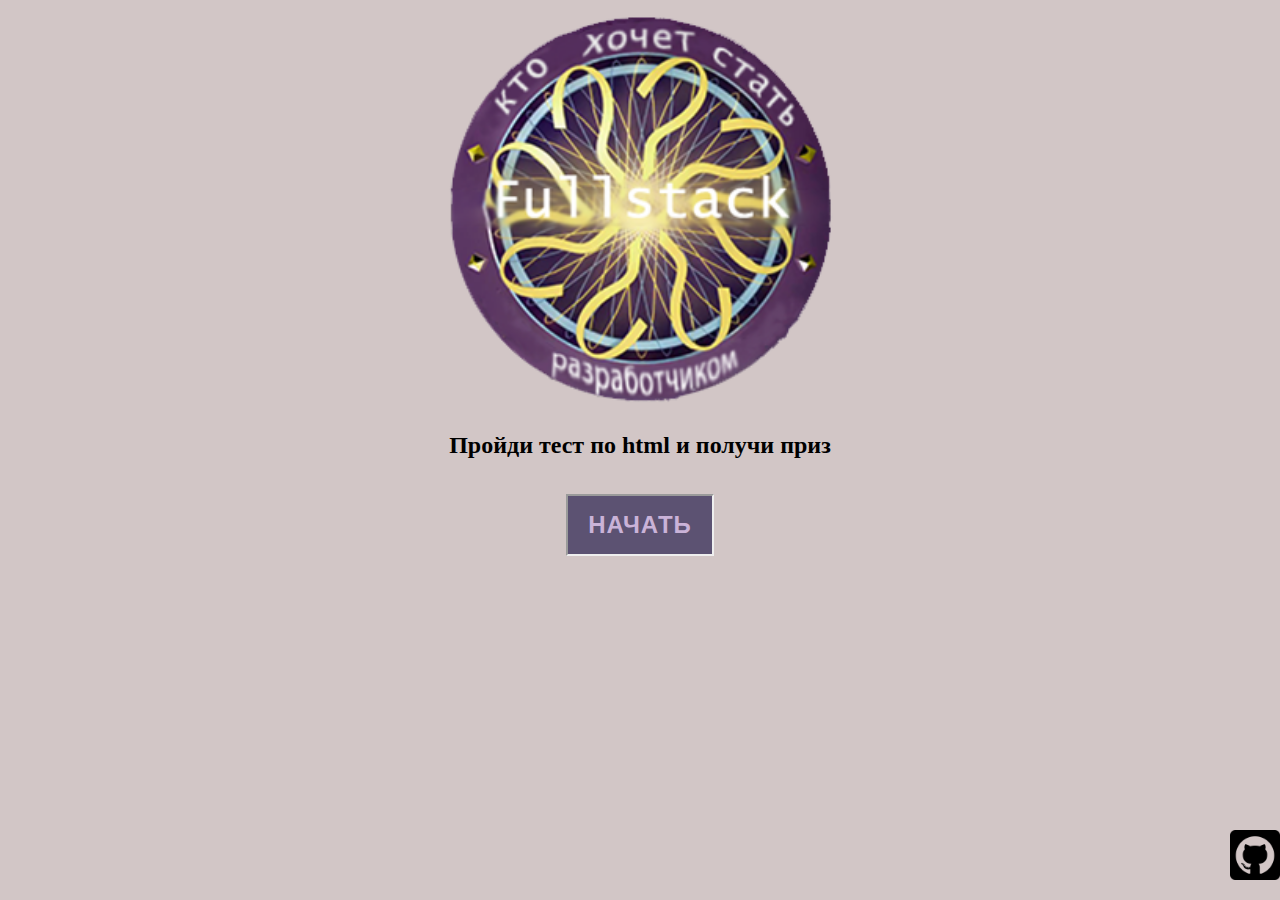
<file: index.html>
<!-- cmd+shift+v посмотреть превью-->
<!DOCTYPE html>
<html lang="ru">
<head>
    <meta charset="UTF-8">
    <title>html тест задания</title>
    <link rel="stylesheet" href="css/site.css"> 
</head>
<body>
    <header class="to_center">
        <img src="media/who wants.png" width="400" alt="Кто хочет стать Fullstack-разработчиком">
        <br>
        <h2>Пройди тест по html и получи приз</h2>
        <a class="url_button" href="pages/first_question.html">начать</a>
    </header>
    <main>
        <p class="Git_icon"><a href="https://github.com/KarmaevAndrey/HTML-proficiency-test"><img src="media/GitHub_icon.png" target="_blank" width="50" 
            height="50" alt="Пример"></a></p>
    </main> 
</body>
</html>
</file>
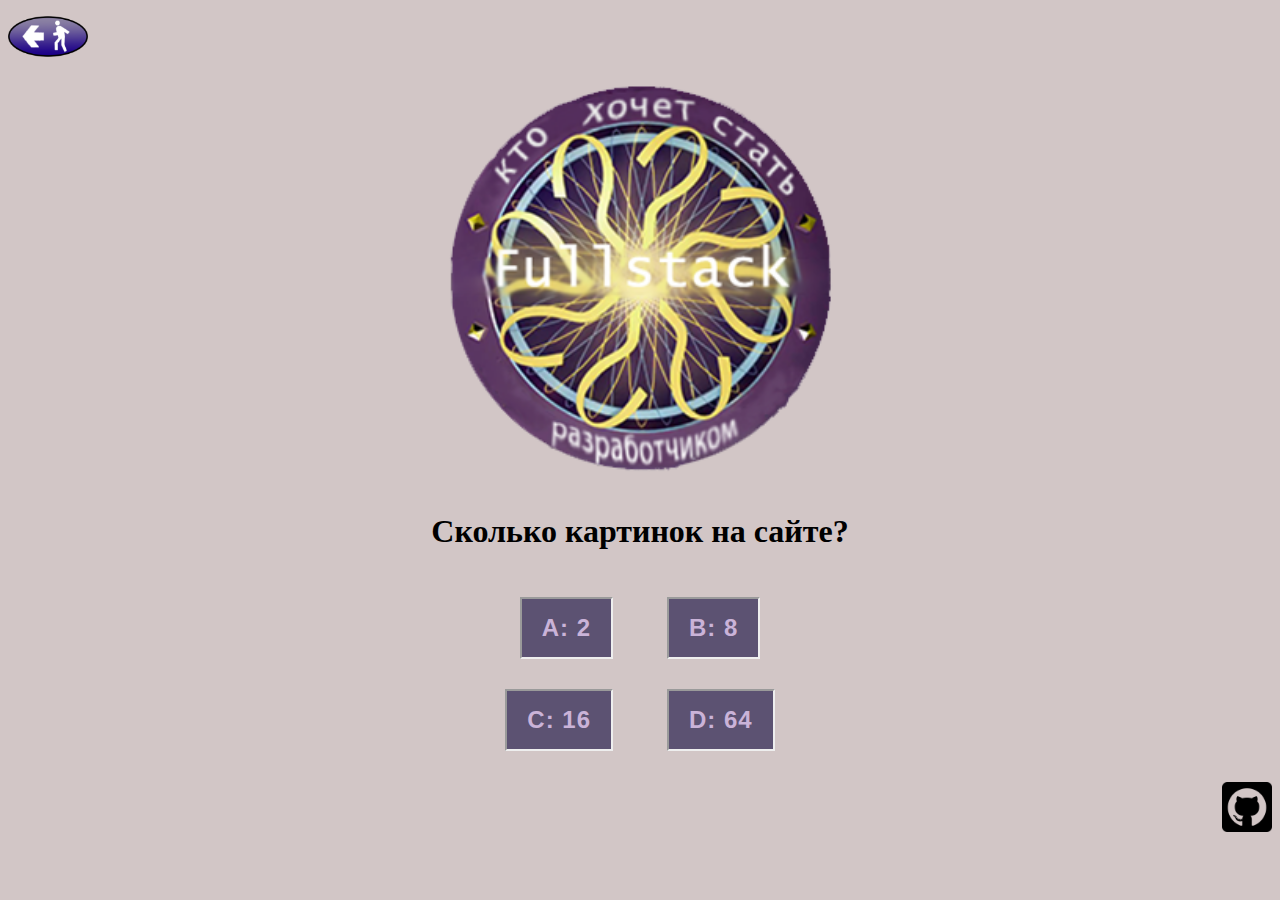
<file: pages/fifth_question.html>
<!DOCTYPE html>
<html lang="ru">

<head>
    <meta charset="UTF-8">
    <title>html тест</title>
    <link rel="stylesheet" href="../css/style_question.css">
</head>

<body>
    <header>
        <p class="asdasd"><a href="../index.html"><img src="../media/exit_game.png" width="80"
                    alt="Выйти из игры"></a></p>
    </header>

    <main class="to_center">
        <img src="../media/who wants.png" width="400" alt="Кто хочет стать Fullstack-разработчиком">
        <br>
        <p class="main_question">Сколько картинок на сайте?</p>
        <a class="question_button" href="../pages/final.html">A: 2</a>
        <a class="question_button" href="../pages/final.html">B: 8</a>
        <br>
        <a class="question_button" href="../pages/final.html">C: 16</a>
        <a class="question_button" href="../pages/final.html">D: 64</a>
    </main>
    <footer>
        <p class="Git_icon"><a href="https://github.com/KarmaevAndrey/HTML-proficiency-test"><img src="../media/GitHub_icon.png" target="_blank"
                    width="50" height="50" alt="Пример"></a>
        </p>
    </footer>
</body>
</html>
</file>
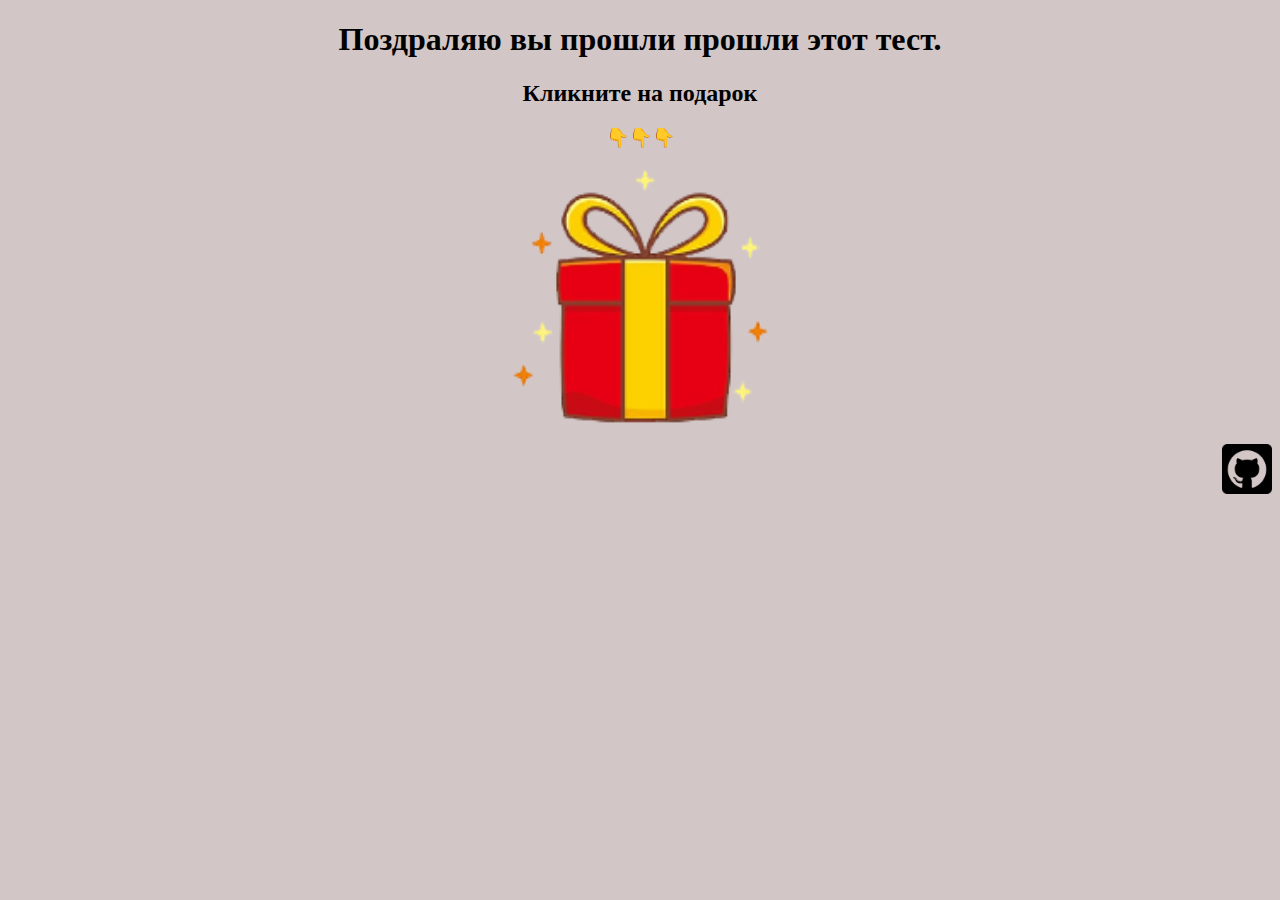
<file: pages/final.html>
<!DOCTYPE html>
<html lang="ru">

<head>
    <meta charset="UTF-8">
    <title>html тест</title>
    <link rel="stylesheet" href="../css/style_question.css">
</head>

<body>
    <header class="to_center">
        <h1 >Поздраляю вы прошли прошли этот тест.</h1>
        <h2>Кликните на подарок</h2>
        <h3>👇👇👇</h3>
    </header>
    <main>
        <p class="presrnt_icon"><a href="https://www.youtube.com/watch?v=dQw4w9WgXcQ&ab_channel=RickAstley"><img src="../media/presrnt.png" target="_blank"
            width="256" height="256" alt="Пример"></a></p>    
    </main>
    <footer>
        <p class="Git_icon"><a href="https://github.com/KarmaevAndrey/HTML-proficiency-test"><img src="../media/GitHub_icon.png" target="_blank"
                    width="50" height="50" alt="Пример"></a>
        </p>
    </footer>
</body>
</html>
</file>
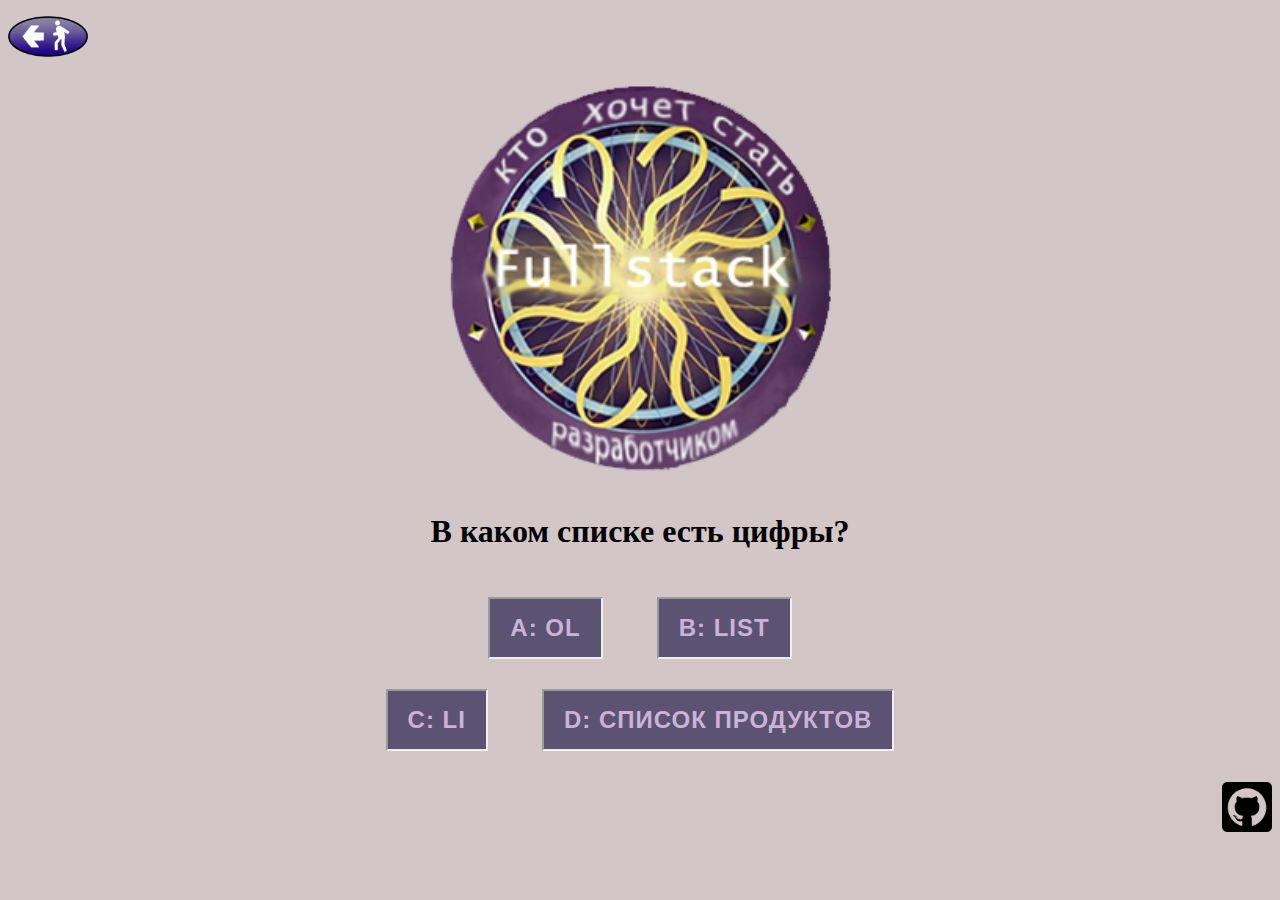
<file: pages/first_question.html>
<!-- cmd+shift+v посмотреть превью-->
<!DOCTYPE html>
<html lang="ru">

<head>
    <meta charset="UTF-8">
    <title>html тест</title>
    <link rel="stylesheet" href="../css/style_question.css">
</head>

<body>
    <header>
        <p class="asdasd"><a href="../index.html"><img src="../media/exit_game.png" width="80"
                    alt="Выйти из игры"></a></p>
    </header>

    <main class="to_center">
        <img src="../media/who wants.png" width="400" alt="Кто хочет стать Fullstack-разработчиком">
        <br>
        <p class="main_question">В каком списке есть цифры?</p>
        <a class="question_button" href="../pages/second_question.html">A: ol</a>
        <a class="question_button" href="../pages/second_question.html">B: List</a>
        <br>
        <a class="question_button" href="../pages/second_question.html">C: li</a>
        <a class="question_button" href="../pages/second_question.html">D: Список продуктов</a>
    </main>
    <footer>
        <p class="Git_icon"><a href="https://github.com/KarmaevAndrey/HTML-proficiency-test"><img src="../media/GitHub_icon.png" target="_blank"
                    width="50" height="50" alt="Пример"></a>
        </p>
    </footer>
</body>
</html>
</file>
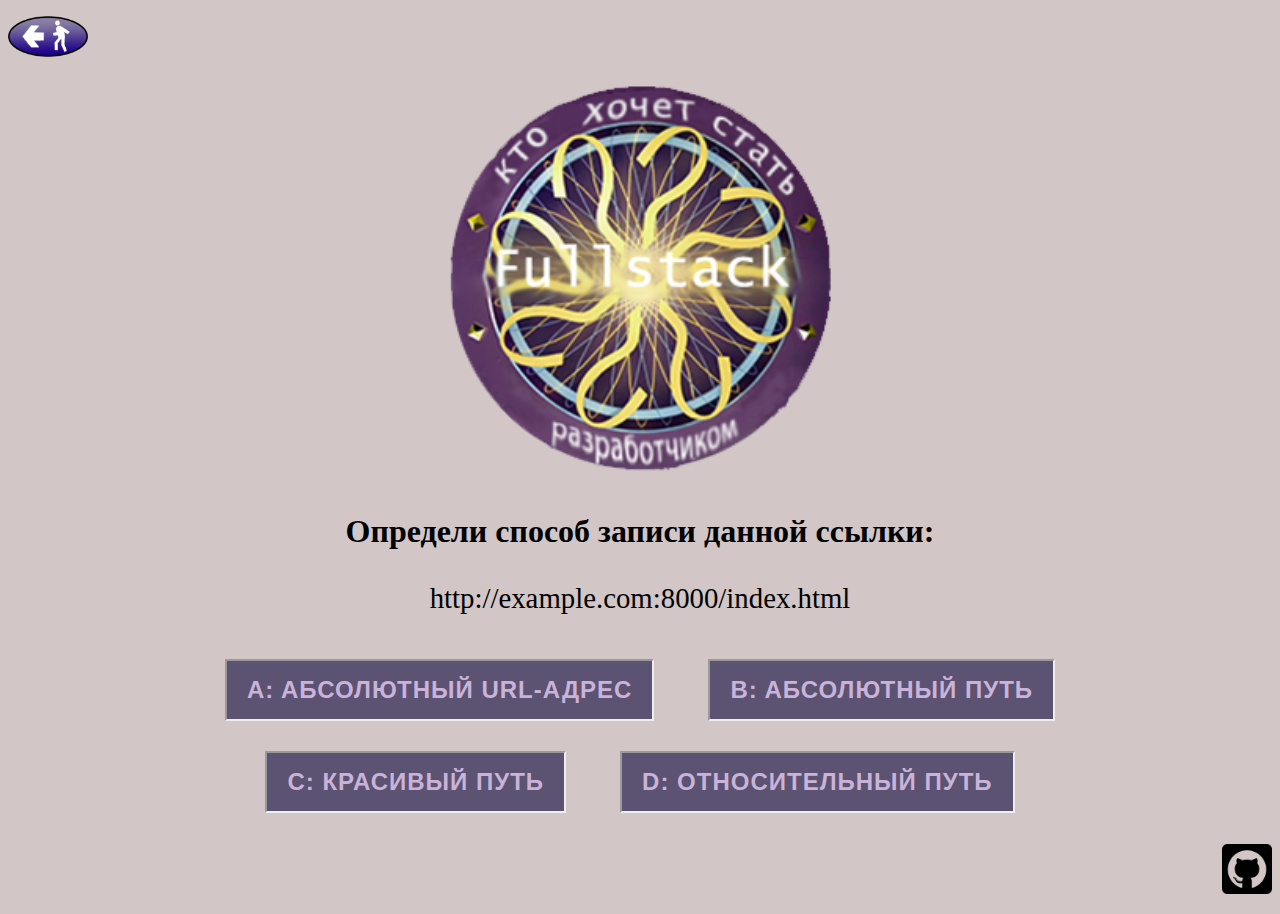
<file: pages/fourth_question.html>
<!DOCTYPE html>
<html lang="ru">

<head>
    <meta charset="UTF-8">
    <title>html тест</title>
    <link rel="stylesheet" href="../css/style_question.css">
</head>

<body>
    <header>
        <p class="asdasd"><a href="../index.html"><img src="../media/exit_game.png" width="80"
                    alt="Выйти из игры"></a></p>
    </header>

    <main class="to_center">
        <img src="../media/who wants.png" width="400" alt="Кто хочет стать Fullstack-разработчиком">
        <br>
        <p class="main_question">Определи способ записи данной ссылки: </p>
        <p class="additional_question">http://example.com:8000/index.html</p>
        <a class="question_button" href="../pages/fifth_question.html">A: Aбсолютный URL-адрес</a>
        <a class="question_button" href="../pages/fifth_question.html">B: Aбсолютный путь</a>
        <br>
        <a class="question_button" href="../pages/fifth_question.html">C: Красивый путь</a>
        <a class="question_button" href="../pages/fifth_question.html">D: Относительный путь</a>
    </main>
    <footer>
        <p class="Git_icon"><a href="https://github.com/KarmaevAndrey/HTML-proficiency-test"><img src="../media/GitHub_icon.png" target="_blank"
                    width="50" height="50" alt="Пример"></a>
        </p>
    </footer>
</body>
</html>
</file>
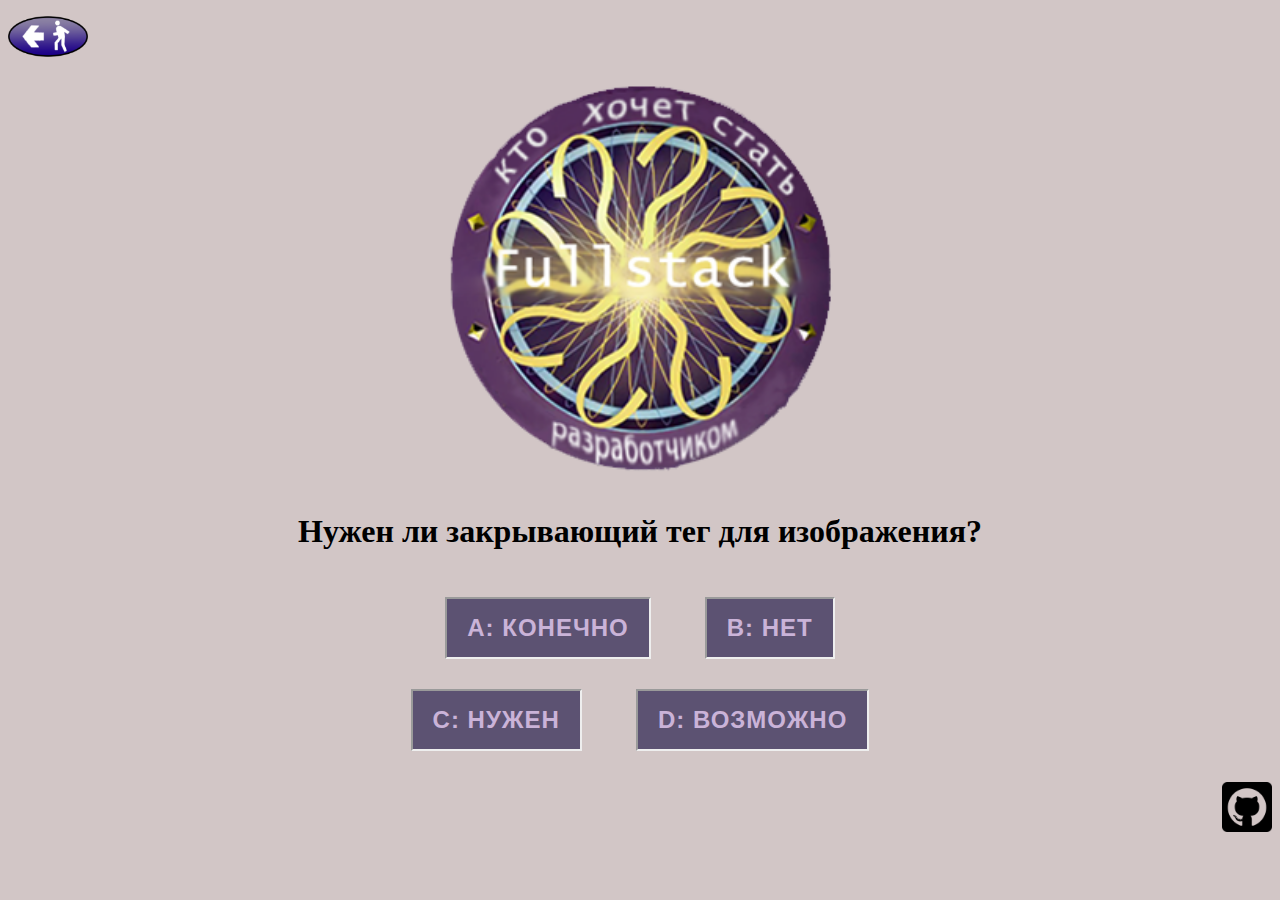
<file: pages/second_question.html>
<!DOCTYPE html>
<html lang="ru">

<head>
    <meta charset="UTF-8">
    <title>html тест</title>
    <link rel="stylesheet" href="../css/style_question.css">
</head>

<body>
    <header>
        <p class="asdasd"><a href="../index.html"><img src="../media/exit_game.png" width="80"
                    alt="Выйти из игры"></a></p>
    </header>

    <main class="to_center">
        <img src="../media/who wants.png" width="400" alt="Кто хочет стать Fullstack-разработчиком">
        <br>
        <p class="main_question">Нужен ли закрывающий тег для изображения? </p>
        <a class="question_button" href="../pages/third_question.html">A: Конечно</a>
        <a class="question_button" href="../pages/third_question.html">B: Нет</a>
        <br>
        <a class="question_button" href="../pages/third_question.html">C: Нужен</a>
        <a class="question_button" href="../pages/third_question.html">D: Возможно</a>
    </main>
    <footer>
        <p class="Git_icon"><a href="https://github.com/KarmaevAndrey/HTML-proficiency-test"><img src="../media/GitHub_icon.png" target="_blank"
                    width="50" height="50" alt="Пример"></a>
        </p>
    </footer>
</body>
</html>
</file>
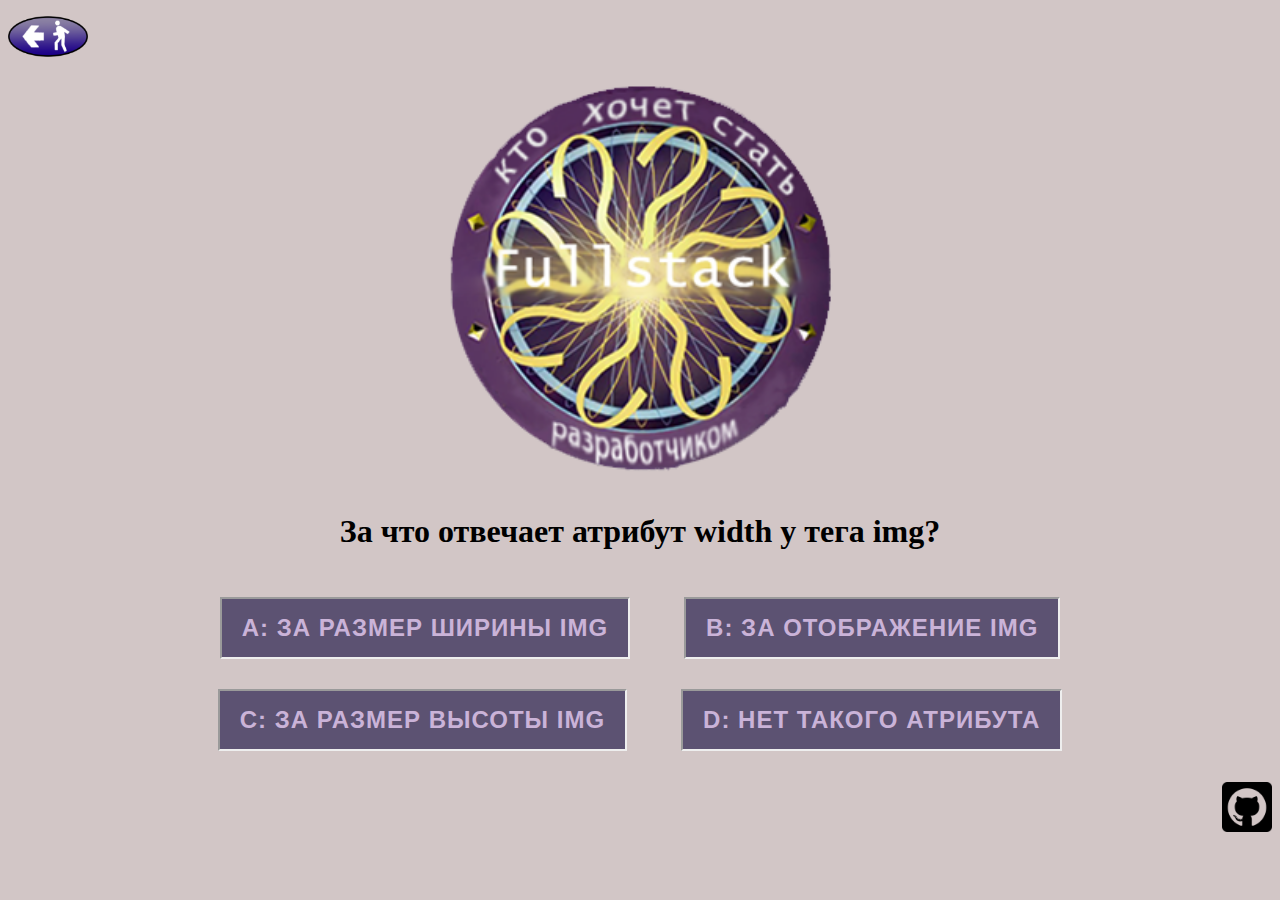
<file: pages/third_question.html>
<!DOCTYPE html>
<html lang="ru">

<head>
    <meta charset="UTF-8">
    <title>html тест</title>
    <link rel="stylesheet" href="../css/style_question.css">
</head>

<body>
    <header>
        <p class="asdasd"><a href="../index.html"><img src="../media/exit_game.png" width="80"
                    alt="Выйти из игры"></a></p>
    </header>

    <main class="to_center">
        <img src="../media/who wants.png" width="400" alt="Кто хочет стать Fullstack-разработчиком">
        <br>
        <p class="main_question">За что отвечает атрибут width у тега img?</p>
        <a class="question_button" href="../pages/fourth_question.html">A: За размер ширины img</a>
        <a class="question_button" href="../pages/fourth_question.html">B: За отображение img</a>
        <br>
        <a class="question_button" href="../pages/fourth_question.html">C: За размер высоты img</a>
        <a class="question_button" href="../pages/fourth_question.html">D: Нет такого атрибута</a>
    </main>
    <footer>
        <p class="Git_icon"><a href="https://github.com/KarmaevAndrey/HTML-proficiency-test"><img src="../media/GitHub_icon.png" target="_blank"
                    width="50" height="50" alt="Пример"></a>
        </p>
    </footer>
    
</body>
</html>
</file>
<file: css/site.css>
body{
    background-color: rgb(210, 198, 198);
}

.to_center{
    display: block;
    text-align: center;
}

.url_button{
    font-size: 150%;
    color: rgb(202, 179, 216);
    background-color: rgb(92, 82, 114);
    border-style: inset;
    border-width: 2px;
    display: inline-block;
    text-decoration: none;
    text-transform: uppercase;
    letter-spacing: 1px;
    margin: 15px 25px;
    padding: 15px 20px;
    font-weight: bold;
    font-family: 'Montserrat', sans-serif;
    transition: 0.4s ease-in-out;
}


/* сделать так чтобы кнопка была всегда снизу справа */
/* пример  https://html5book.ru/styling-hyperlinks/#part6*/


.Git_icon {
    position: absolute;
    bottom: 0px;
    right: 0px;
}
</file>
<file: css/style_question.css>
body{
    background-color: rgb(210, 198, 198);
}

.to_center{
    display: block;
    text-align: center;
}

.question_button{
    font-size: 150%;
    color: rgb(202, 179, 216);
    background-color: rgb(92, 82, 114);
    border-style: inset;
    border-width: 2px;
    display: inline-block;
    text-decoration: none;
    text-transform: uppercase;
    letter-spacing: 1px;
    margin: 15px 25px;
    padding: 15px 20px;
    font-weight: bold;
    font-family: 'Montserrat', sans-serif;
    transition: 0.4s ease-in-out;
    
}

.main_question{
    font-size: 200%;
    font-weight: bold;
}

.additional_question{
    font-weight: initial;
    font-size: 180%;
}

.Git_icon{ 
    text-align: end;
}

.presrnt_icon{
    display: block;
    text-align: center;
}
</file>
